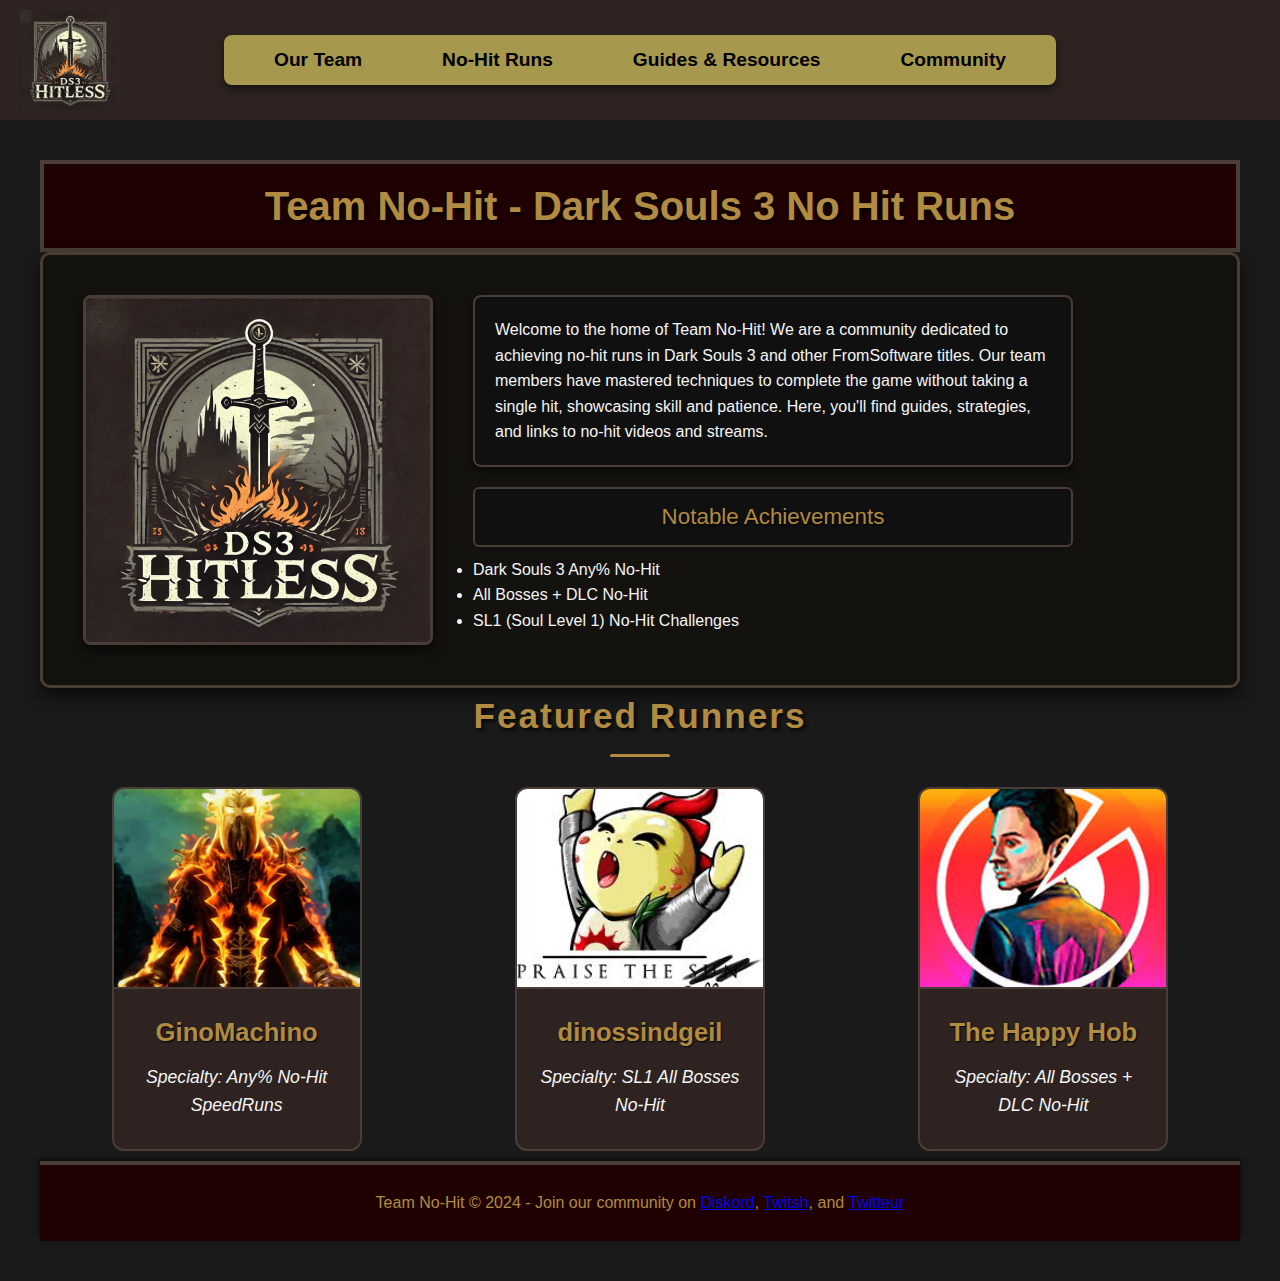
<file: index.html>
<!doctype html>
<html lang="fr">
<head>
    <meta charset="utf-8">
    <title>Team No-Hit - Dark Souls 3</title>
    <link rel="stylesheet" href="public/style.css">
</head>
<body>
    <nav id="menu-container">
        <a href="./index.html" class="menu-item">
            <img src="public/ds3HitlessLogo.png" alt="Team No-Hit Logo" id="logo_bonfire">
        </a>
        <ul id="menu">
            <a href="./team.html" class="menu-item"><li>Our Team</li></a>
            <a href="./no-hit-runs.html" class="menu-item"><li>No-Hit Runs</li></a>
            <a href="./resources.html" class="menu-item"><li>Guides & Resources</li></a>
            <a href="./community.html" class="menu-item"><li>Community</li></a>
        </ul>
    </nav>

    <main>
        <h1>Team No-Hit - Dark Souls 3 No Hit Runs</h1>
        <div class="content-container">
            <div class="image-container">
                <img class="classes" src="public/ds3HitlessLogo.png" alt="Team No-Hit Logo">
            </div>
            
            <div class="description-container">
                <p class="description">
                    Welcome to the home of Team No-Hit! We are a community dedicated to achieving no-hit runs in
                    Dark Souls 3 and other FromSoftware titles. Our team members have mastered techniques to complete
                    the game without taking a single hit, showcasing skill and patience. Here, you'll find guides,
                    strategies, and links to no-hit videos and streams.
                </p>
                
                <p class="weapons-header">Notable Achievements</p>
                <ul class="achievements-list">
                    <li>Dark Souls 3 Any% No-Hit</li>
                    <li>All Bosses + DLC No-Hit</li>
                    <li>SL1 (Soul Level 1) No-Hit Challenges</li>
                </ul>
            </div>
        </div>
        
        <h2 class="featured-title">Featured Runners</h2>
        <div id="runners-container" class="runners-container"></div>

        
        <script src="public/script.js"></script>
        

    <footer class="footer-container">
        <p>Team No-Hit © 2024 - Join our community on 
            <a href="https://discord.com/" target="_blank">Diskord</a>, 
            <a href="https://twitch.tv/" target="_blank">Twitsh</a>, and 
            <a href="https://twitter.com/" target="_blank">Twitteur</a>
        </p>
    </footer>
</body>
</html>
</file>
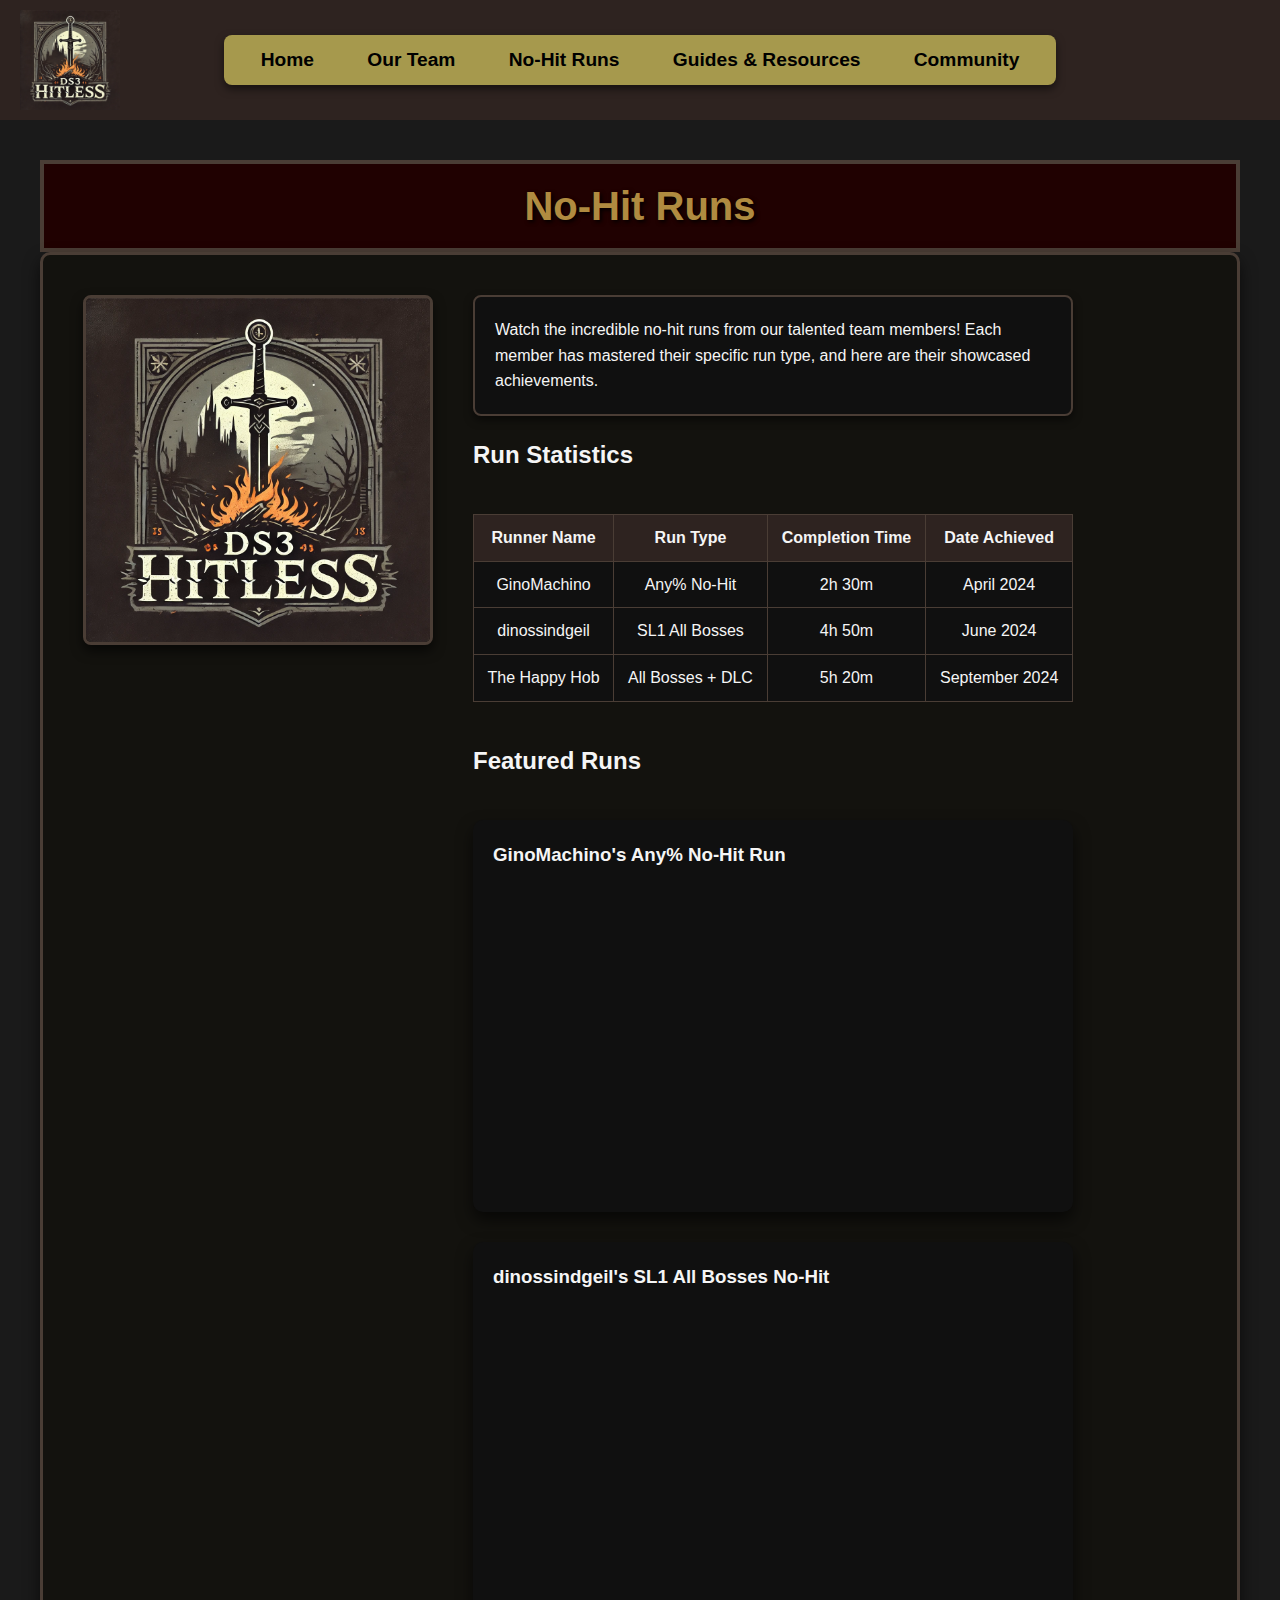
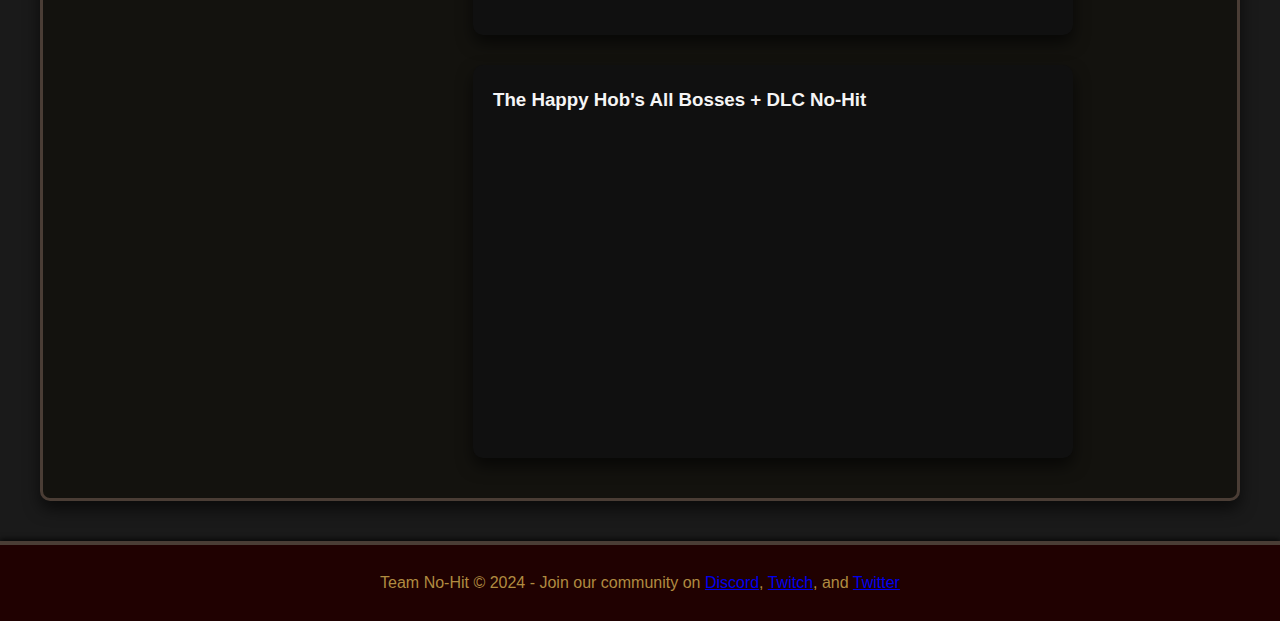
<file: no-hit-runs.html>
<!doctype html>
<html lang="fr">
<head>
    <meta charset="utf-8">
    <title>No-Hit Runs - Team No-Hit</title>
    <link rel="stylesheet" href="public/style.css">
</head>
<body>
  <nav id="menu-container">
    <a href="./index.html" class="menu-item">
        <img src="public/ds3HitlessLogo.png" alt="Team No-Hit Logo" id="logo_bonfire">
    </a>
    <ul id="menu">
        <a href="./index.html" class="menu-item"><li>Home</li></a>
        <a href="./team.html" class="menu-item"><li>Our Team</li></a>
        <a href="./no-hit-runs.html" class="menu-item"><li>No-Hit Runs</li></a>
        <a href="./resources.html" class="menu-item"><li>Guides & Resources</li></a>
        <a href="./community.html" class="menu-item"><li>Community</li></a>
    </ul>
  </nav>

    <main>
        <h1>No-Hit Runs</h1>
        <div class="content-container">
            <div class="image-container">
                <img class="classes" src="public/ds3HitlessLogo.png" alt="Team No-Hit Logo">
            </div>

            <div class="description-container">
                <p class="description">
                    Watch the incredible no-hit runs from our talented team members! Each member has mastered their specific run type, and here are their showcased achievements.
                </p>

                <h2>Run Statistics</h2>
                <table>
                    <thead>
                        <tr>
                            <th>Runner Name</th>
                            <th>Run Type</th>
                            <th>Completion Time</th>
                            <th>Date Achieved</th>
                        </tr>
                    </thead>
                    <tbody>
                        <tr>
                            <td>GinoMachino</td>
                            <td>Any% No-Hit</td>
                            <td>2h 30m</td>
                            <td>April 2024</td>
                        </tr>
                        <tr>
                            <td>dinossindgeil</td>
                            <td>SL1 All Bosses</td>
                            <td>4h 50m</td>
                            <td>June 2024</td>
                        </tr>
                        <tr>
                            <td>The Happy Hob</td>
                            <td>All Bosses + DLC</td>
                            <td>5h 20m</td>
                            <td>September 2024</td>
                        </tr>
                    </tbody>
                </table>

                <h2>Featured Runs</h2>
                <div class="video-container">
                    <div class="video-item">
                        <h3>GinoMachino's Any% No-Hit Run</h3>
                        <iframe width="560" height="315" src="https://www.youtube.com/embed/dozyuBV_Wl8" title="GinoMachino's Any% No-Hit Run" frameborder="0" allow="accelerometer; autoplay; encrypted-media; gyroscope; picture-in-picture" allowfullscreen></iframe>
                    </div>
                    <div class="video-item">
                        <h3>dinossindgeil's SL1 All Bosses No-Hit</h3>
                        <iframe width="560" height="315" src="https://www.youtube.com/embed/FqNSKYcfh04" title="dinossindgeil's SL1 All Bosses No-Hit" frameborder="0" allow="accelerometer; autoplay; encrypted-media; gyroscope; picture-in-picture" allowfullscreen></iframe>
                    </div>
                    <div class="video-item">
                        <h3>The Happy Hob's All Bosses + DLC No-Hit</h3>
                        <iframe width="560" height="315" src="https://www.youtube.com/embed/Q-Hcw4XHgrs" title="The Happy Hob's All Bosses + DLC No-Hit" frameborder="0" allow="accelerometer; autoplay; encrypted-media; gyroscope; picture-in-picture" allowfullscreen></iframe>
                    </div>
                </div>
            </div>
        </div>
    </main>

    <footer class="footer-container">
        <p>Team No-Hit © 2024 - Join our community on 
            <a href="https://discord.com/" target="_blank">Discord</a>, 
            <a href="https://twitch.tv/" target="_blank">Twitch</a>, and 
            <a href="https://twitter.com/" target="_blank">Twitter</a>
        </p>
    </footer>

    <script src="public/script.js"></script>
</body>
</html>
</file>
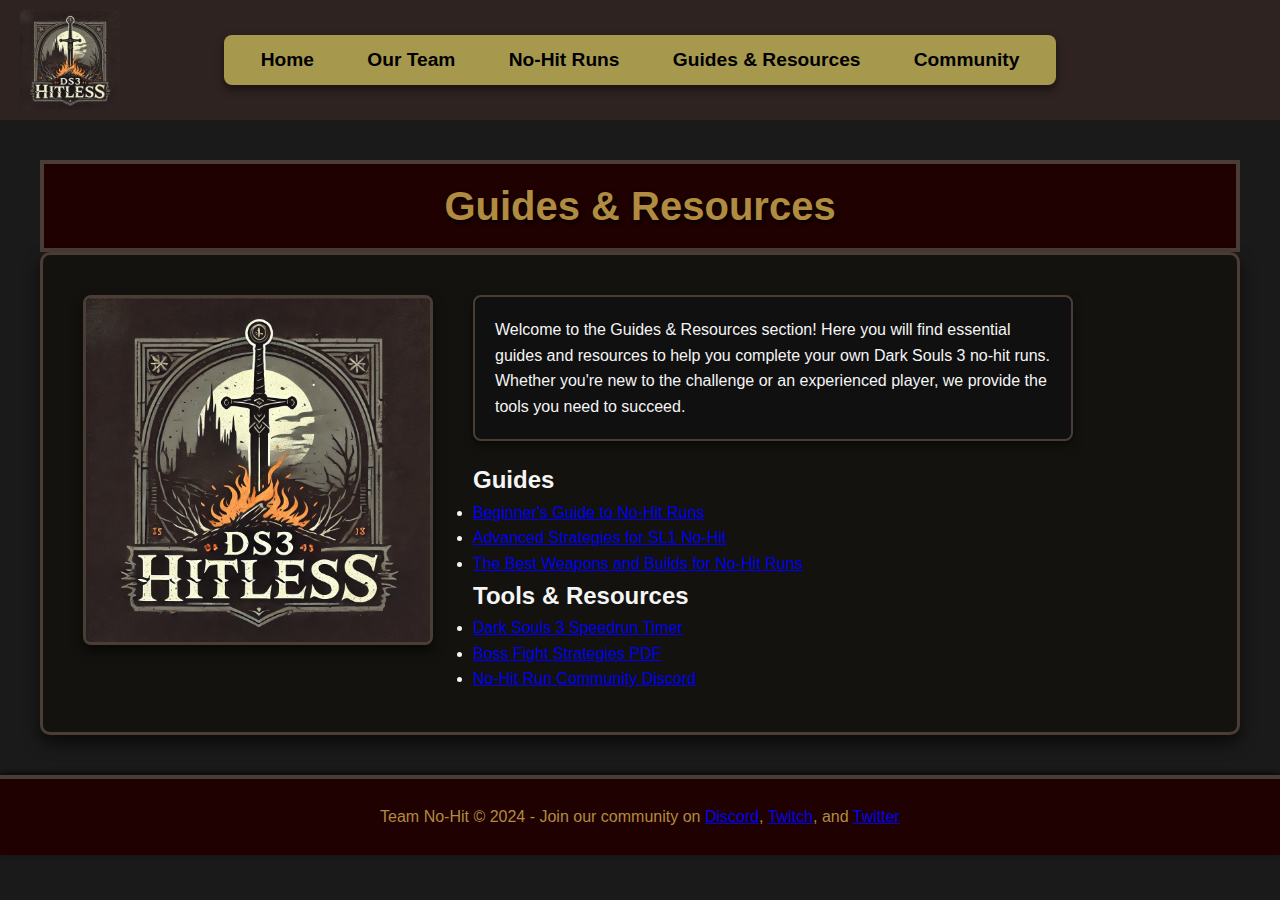
<file: resources.html>
<!doctype html>
<html lang="fr">
<head>
    <meta charset="utf-8">
    <title>Team No-Hit - Guides & Resources</title>
    <link rel="stylesheet" href="public/style.css">
</head>
<body>
  <nav id="menu-container">
    <a href="./index.html" class="menu-item">
        <img src="public/ds3HitlessLogo.png" alt="Team No-Hit Logo" id="logo_bonfire">
    </a>
    <ul id="menu">
        <a href="./index.html" class="menu-item"><li>Home</li></a>
        <a href="./team.html" class="menu-item"><li>Our Team</li></a>
        <a href="./no-hit-runs.html" class="menu-item"><li>No-Hit Runs</li></a>
        <a href="./resources.html" class="menu-item"><li>Guides & Resources</li></a>
        <a href="./community.html" class="menu-item"><li>Community</li></a>
    </ul>
  </nav>

    <main>
        <h1>Guides & Resources</h1>
        <div class="content-container">
            <div class="image-container">
                <img class="classes" src="public/ds3HitlessLogo.png" alt="Team No-Hit Logo">
            </div>
            
            <div class="description-container">
                <p class="description">
                    Welcome to the Guides & Resources section! Here you will find essential guides and resources to help you complete your own Dark Souls 3 no-hit runs. Whether you're new to the challenge or an experienced player, we provide the tools you need to succeed.
                </p>
                
                <h2>Guides</h2>
                <ul class="guides-list">
                    <li><a href="https://example.com/">Beginner's Guide to No-Hit Runs</a></li>
                    <li><a href="https://example.com/">Advanced Strategies for SL1 No-Hit</a></li>
                    <li><a href="https://example.com/">The Best Weapons and Builds for No-Hit Runs</a></li>
                </ul>
                
                <h2>Tools & Resources</h2>
                <ul class="resources-list">
                    <li><a href="https://example.com">Dark Souls 3 Speedrun Timer</a></li>
                    <li><a href="https://example.com">Boss Fight Strategies PDF</a></li>
                    <li><a href="https://example.com">No-Hit Run Community Discord</a></li>
                </ul>
            </div>
        </div>
    </main>

    <footer class="footer-container">
        <p>Team No-Hit © 2024 - Join our community on 
            <a href="https://discord.com/" target="_blank">Discord</a>, 
            <a href="https://twitch.tv/" target="_blank">Twitch</a>, and 
            <a href="https://twitter.com/" target="_blank">Twitter</a>
        </p>
    </footer>

    <script src="public/script.js"></script>
</body>
</html>
</file>
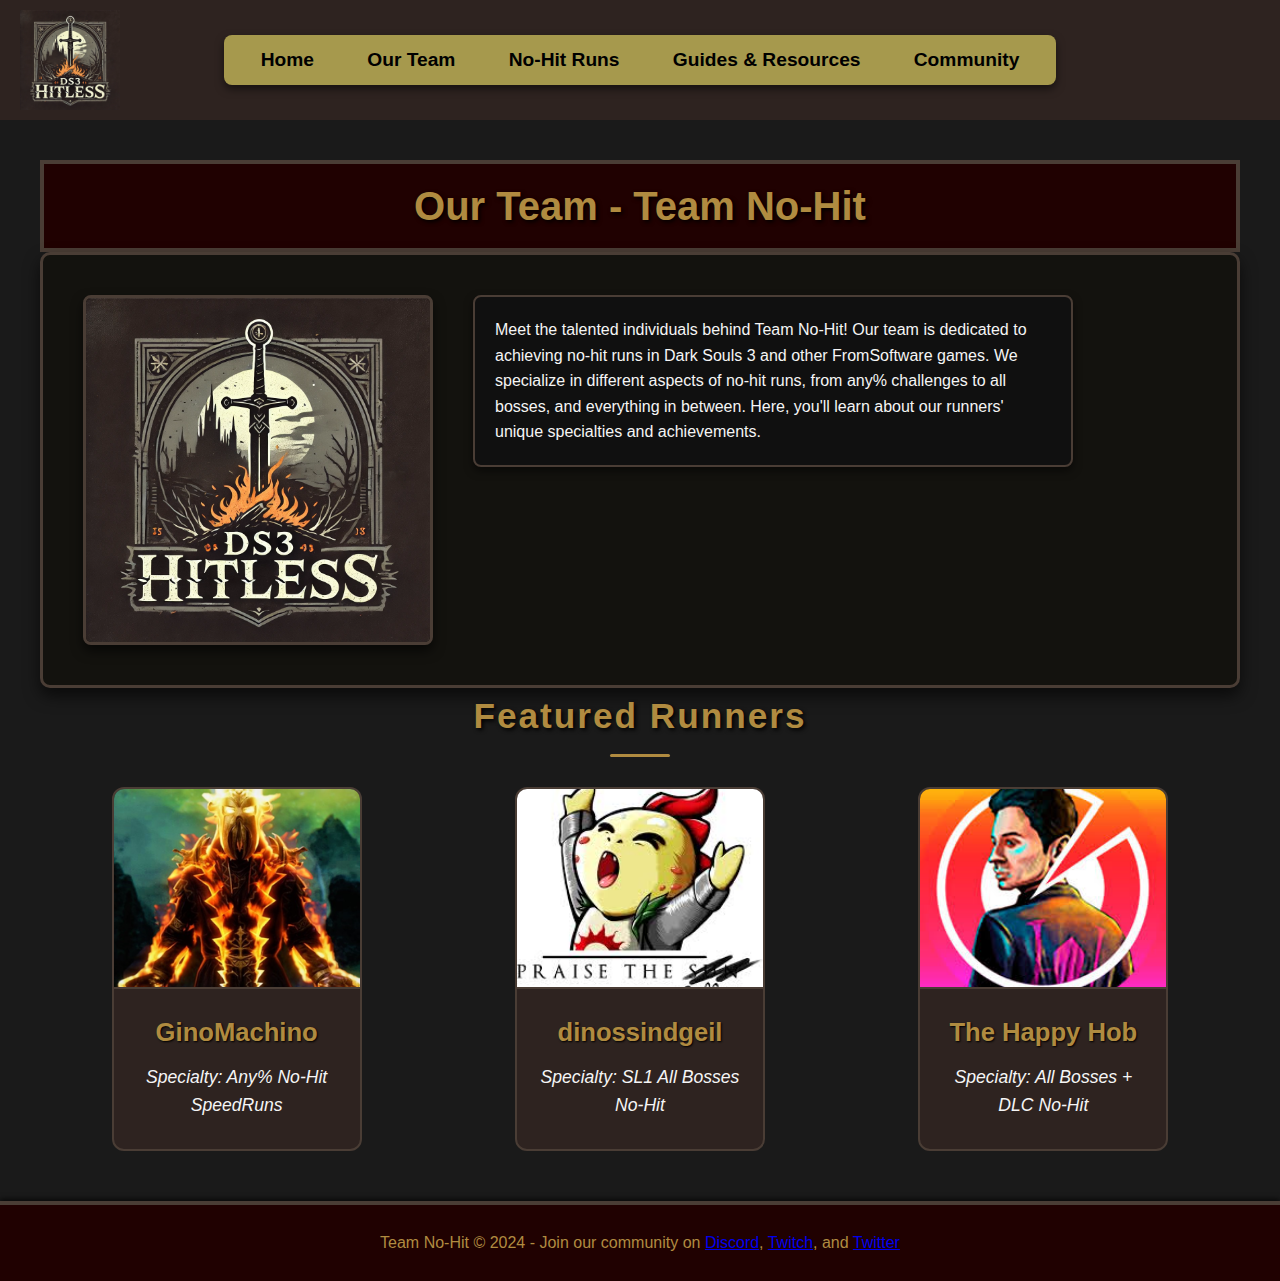
<file: team.html>
<!doctype html>
<html lang="fr">
<head>
    <meta charset="utf-8">
    <title>Team No-Hit - Dark Souls 3</title>
    <link rel="stylesheet" href="public/style.css">
</head>
<body>
    <nav id="menu-container">
        <a href="./index.html" class="menu-item">
            <img src="public/ds3HitlessLogo.png" alt="Team No-Hit Logo" id="logo_bonfire">
        </a>
        <ul id="menu">
            <a href="./index.html" class="menu-item"><li>Home</li></a>
            <a href="./team.html" class="menu-item"><li>Our Team</li></a>
            <a href="./no-hit-runs.html" class="menu-item"><li>No-Hit Runs</li></a>
            <a href="./resources.html" class="menu-item"><li>Guides & Resources</li></a>
            <a href="./community.html" class="menu-item"><li>Community</li></a>
        </ul>
    </nav>
    <main>
        <h1>Our Team - Team No-Hit</h1>
        <div class="content-container">
            <div class="image-container">
                <img class="classes" src="public/ds3HitlessLogo.png" alt="Team No-Hit Logo">
            </div>
            <div class="description-container">
                <p class="description">
                    Meet the talented individuals behind Team No-Hit! Our team is dedicated to achieving no-hit runs in Dark Souls 3 and other FromSoftware games. 
                    We specialize in different aspects of no-hit runs, from any% challenges to all bosses, and everything in between. Here, you'll learn about our 
                    runners' unique specialties and achievements.
                </p>
            </div>
        </div>
        <h2 class="featured-title">Featured Runners</h2>
        <div id="runners-container" class="runners-container"></div>
    </main>
    <footer class="footer-container">
        <p>Team No-Hit © 2024 - Join our community on 
            <a href="https://discord.com/" target="_blank">Discord</a>, 
            <a href="https://twitch.tv/" target="_blank">Twitch</a>, and 
            <a href="https://twitter.com/" target="_blank">Twitter</a>
        </p>
    </footer>
    <script src="public/script.js"></script>
</body>
</html>
</file>
<file: public/style.css>
:root {
    --primary-color: #2e2320;
    --secondary-color: #a6994d;
    --accent-color: #b08b40;
    --background-color: #1a1a1a;
    --text-color: #f5f5f5;
    --border-color: #4a3d35;
}

* {
    margin: 0;
    padding: 0;
    box-sizing: border-box;
}

body {
    display: flex;
    flex-direction: column;
    background-color: var(--background-color);
    color: var(--text-color);
    font-family: Arial, sans-serif;
    line-height: 1.6;
}

h1 {
    display: flex;
    justify-content: center;
    border: solid var(--border-color) 4px;
    background-color: #200101;
    color: var(--accent-color);
    font-size: 2.5rem;
    padding: 10px 0;
    text-shadow: 2px 2px 4px #000;
}

#menu-container {
    background: var(--primary-color);
    display: flex;
    justify-content: center;
    height: 120px;
    align-items: center;
    position: relative;
}

#menu-container #menu {
    background: var(--secondary-color);
    list-style-type: none;
    width: 65%;
    display: flex;
    justify-content: space-around;
    align-items: center;
    padding: 10px;
    border-radius: 8px;
    box-shadow: 0 4px 8px rgba(0, 0, 0, 0.5);
}

#menu-container #logo_bonfire {
    width: 100px;
    height: auto;
    position: absolute;
    left: 20px;
    margin-top: -50px;
    transition: transform 0.3s;
}

#menu-container #logo_bonfire:hover {
    transform: scale(1.1);
}

#menu-container #menu .menu-item {
    text-align: center;
    text-decoration: none;
    font-size: 1.2rem;
    color: var(--text-color);
    transition: color 0.3s;
}

#menu-container #menu .menu-item:hover li {
    color: var(--accent-color);
}

#menu-container #menu .menu-item li {
    color: black;
    font-weight: bold;
}

main {
    flex: 1;
    padding: 40px;
}

.footer-container {
    height: 80px;
    background-color: #200101;
    border-top: solid var(--border-color) 4px;
    display: flex;
    align-items: center;
    justify-content: center;
    color: var(--accent-color);
    font-size: 1rem;
    box-shadow: 0 -2px 5px rgba(0, 0, 0, 0.7);
}

.content-container {
    border: solid var(--border-color) 3px;
    background-color: #13120e;
    display: flex;
    align-items: flex-start;
    padding: 40px;
    border-radius: 10px;
    box-shadow: 0 8px 16px rgba(0, 0, 0, 0.6);
}

.image-container {
    margin-right: 40px;
    display: flex;
    justify-content: center;
    align-items: center;
}

.classes {
    height: 350px;
    width: auto;
    border: solid var(--border-color) 3px;
    border-radius: 8px;
    box-shadow: 0 6px 12px rgba(0, 0, 0, 0.6);
}

.description-container {
    display: flex;
    flex-direction: column;
    justify-content: flex-start;
    max-width: 600px;
}

.description {
    border: solid var(--border-color) 2px;
    padding: 20px;
    background-color: #101010;
    color: var(--text-color);
    margin-bottom: 20px;
    border-radius: 8px;
    box-shadow: 0 4px 8px rgba(0, 0, 0, 0.5);
}

.weapons-header {
    background-color: #101010;
    color: var(--accent-color);
    border: solid var(--border-color) 2px;
    padding: 10px;
    font-size: 1.4rem;
    text-align: center;
    margin-bottom: 10px;
    border-radius: 6px;
    text-shadow: 1px 1px 2px #000;
}

.weapons-list {
    list-style-type: disc;
    padding-left: 20px;
    color: var(--text-color);
}

.weapons-list li {
    background-color: #1a1a1a;
    color: var(--text-color);
    padding: 8px 12px;
    border: 1px solid var(--border-color);
    border-radius: 4px;
    margin-bottom: 5px;
    transition: background-color 0.3s, color 0.3s;
}

.weapons-list li:hover {
    background-color: var(--accent-color);
    color: #1a1a1a;
}

.featured-title {
    font-size: 2.2rem;
    color: var(--accent-color);
    font-weight: bold;
    text-align: center;
    text-shadow: 2px 2px 4px #000;
    margin-bottom: 20px;
    position: relative;
    letter-spacing: 2px;
}

.featured-title::after {
    content: "";
    display: block;
    width: 60px;
    height: 3px;
    background-color: var(--accent-color);
    margin: 10px auto 0;
    border-radius: 2px;
}

.runners-container {
    display: flex;
    justify-content: space-around; 
    flex-wrap: wrap;             
    gap: 30px;                   
    margin-top: 20px;
    padding: 10px;
}

.runner-profile {
    background-color: #2e2320;
    border: solid var(--border-color) 2px;
    border-radius: 12px;
    overflow: hidden;
    width: 250px;
    transition: transform 0.3s ease, box-shadow 0.3s ease;
}

.runner-profile:hover {
    transform: translateY(-15px);
    box-shadow: 0 12px 24px rgba(0, 0, 0, 0.6);
}

.runner-image {
    width: 100%;
    height: 200px;
    object-fit: cover;
    border-bottom: solid var(--border-color) 2px;
}

.runner-info {
    padding: 15px;
    text-align: center;
}

.runner-name {
    font-size: 1.6rem;
    color: var(--accent-color);
    font-weight: bold;
    margin-bottom: 10px;
    text-shadow: 1px 1px 2px #000;
}

.runner-specialty {
    font-size: 1.1rem;
    color: var(--text-color);
    font-style: italic;
    margin-bottom: 15px;
}

.runner-profile:hover .runner-name {
    color: var(--secondary-color);
}

.runner-profile:hover .runner-specialty {
    color: var(--accent-color);
}

.video-container {
    display: flex;
    flex-direction: column;
    gap: 30px;
    margin-top: 40px;
}

.video-item {
    background-color: #101010;
    padding: 20px;
    border-radius: 10px;
    box-shadow: 0 8px 16px rgba(0, 0, 0, 0.6);
}

.video-item iframe {
    width: 100%;
    max-width: 600px;
    height: 315px;
    border: none;
    border-radius: 8px;
}

/* Table Styles */
table {
    width: 100%;
    margin-top: 40px;
    border-collapse: collapse;
    background-color: #13120e;
    color: var(--text-color);
    margin-bottom: 40px;
}

th, td {
    padding: 10px;
    text-align: center;
    border: 1px solid var(--border-color);
}

th {
    background-color: #2e2320;
    font-weight: bold;
}

td {
    background-color: #101010;
}

table thead {
    background-color: #2e2320;
}

table tbody tr:hover {
    background-color: var(--accent-color);
    color: #1a1a1a;
    cursor: pointer;
}
</file>
